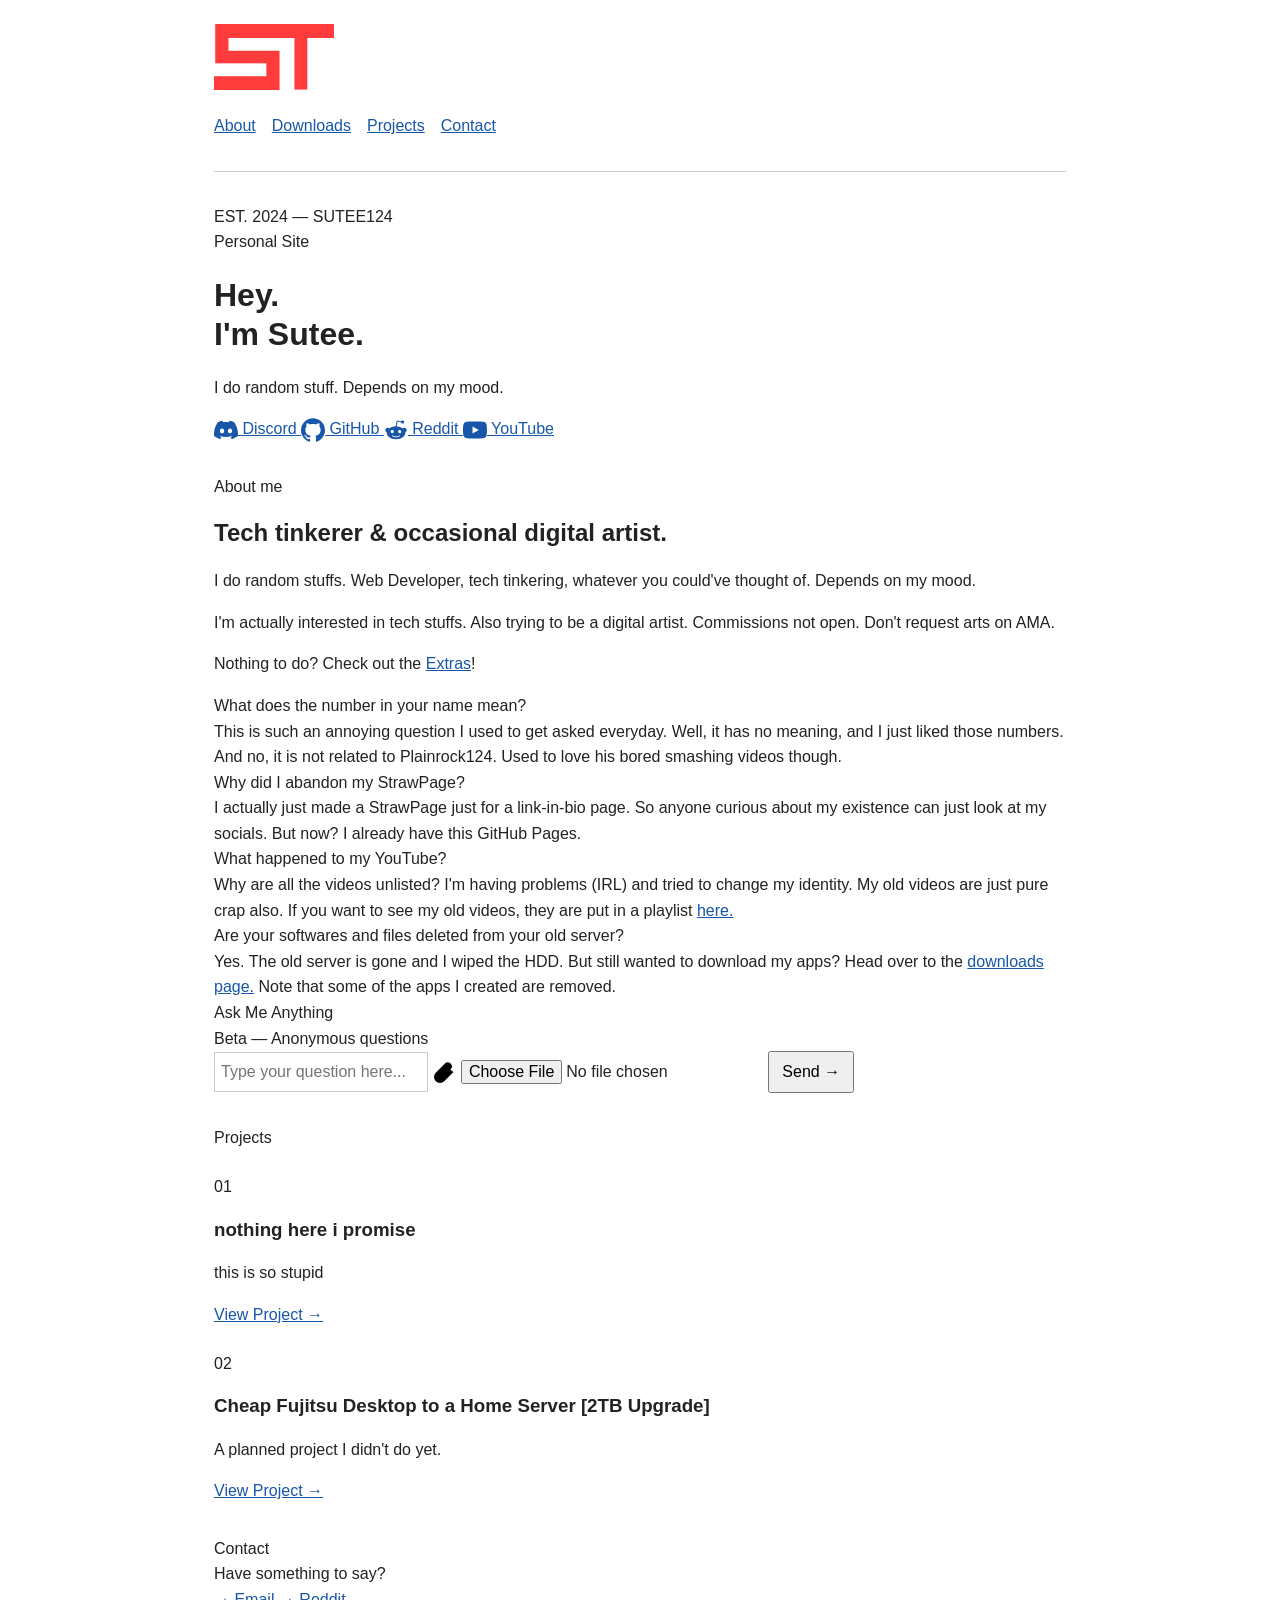
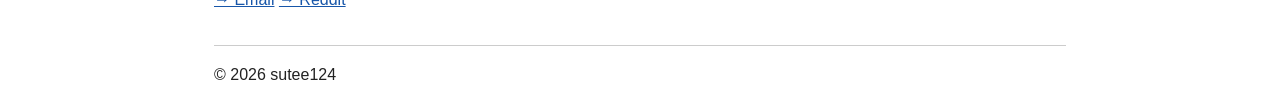
<file: index.html>
<!DOCTYPE html>
<html lang="en">
<head>
<meta charset="UTF-8">
<meta name="viewport" content="width=device-width, initial-scale=1.0">
<title>sutee's site</title>
<link rel="icon" type="image/png+xml" href="/assets/site/favicon.png">

<!--style stuff-->
<link rel="stylesheet" href="/assets/site/style.css">
</head>
<body class="site-page">

<!-- nav -->
<nav class="site-nav">
  <a class="site-logo" href="index.html">
    <img src="/assets/site/logo.png" alt="Sutee" onerror="this.hidden=true;this.parentElement.textContent='sutee.'">
  </a>
  <ul class="nav-links">
    <li><a href="#about">About</a></li>
    <li><a href="downloads">Downloads</a></li>
    <li><a href="#projects">Projects</a></li>
    <li><a href="#contact">Contact</a></li>
  </ul>
</nav>

<div class="page-intro">
  <div></div>
  <div></div>
  <span>EST. 2024 — SUTEE124</span>

  <div>
    <div>Personal Site</div>
    <h1>Hey.<br>I'm <span>Sutee.</span></h1>
    <p>I do random stuff. Depends on my mood.</p>
    <div>
      <a href="javascript:alert('For now, please DM me on discord: @sutee.124');">
        <svg width="24" height="24" role="img" viewBox="0 0 24 24" fill="currentColor"><path d="M20.317 4.3698a19.7913 19.7913 0 00-4.8851-1.5152.0741.0741 0 00-.0785.0371c-.211.3753-.4447.8648-.6083 1.2495-1.8447-.2762-3.68-.2762-5.4868 0-.1636-.3933-.4058-.8742-.6177-1.2495a.077.077 0 00-.0785-.037 19.7363 19.7363 0 00-4.8852 1.515.0699.0699 0 00-.0321.0277C.5334 9.0458-.319 13.5799.0992 18.0578a.0824.0824 0 00.0312.0561c2.0528 1.5076 4.0413 2.4228 5.9929 3.0294a.0777.0777 0 00.0842-.0276c.4616-.6304.8731-1.2952 1.226-1.9942a.076.076 0 00-.0416-.1057c-.6528-.2476-1.2743-.5495-1.8722-.8923a.077.077 0 01-.0076-.1277c.1258-.0943.2517-.1923.3718-.2914a.0743.0743 0 01.0776-.0105c3.9278 1.7933 8.18 1.7933 12.0614 0a.0739.0739 0 01.0785.0095c.1202.099.246.1981.3728.2924a.077.077 0 01-.0066.1276 12.2986 12.2986 0 01-1.873.8914.0766.0766 0 00-.0407.1067c.3604.698.7719 1.3628 1.225 1.9932a.076.076 0 00.0842.0286c1.961-.6067 3.9495-1.5219 6.0023-3.0294a.077.077 0 00.0313-.0552c.5004-5.177-.8382-9.6739-3.5485-13.6604a.061.061 0 00-.0312-.0286zM8.02 15.3312c-1.1825 0-2.1569-1.0857-2.1569-2.419 0-1.3332.9555-2.4189 2.157-2.4189 1.2108 0 2.1757 1.0952 2.1568 2.419 0 1.3332-.9555 2.4189-2.1569 2.4189zm7.9748 0c-1.1825 0-2.1569-1.0857-2.1569-2.419 0-1.3332.9554-2.4189 2.1569-2.4189 1.2108 0 2.1757 1.0952 2.1568 2.419 0 1.3332-.946 2.4189-2.1568 2.4189Z"/></svg>
        Discord
      </a>
      <a href="https://www.github.com/Sutee124" target="_blank">
        <svg width="24" height="24" role="img" viewBox="0 0 24 24" fill="currentColor"><path d="M12 .297c-6.63 0-12 5.373-12 12 0 5.303 3.438 9.8 8.205 11.385.6.113.82-.258.82-.577 0-.285-.01-1.04-.015-2.04-3.338.724-4.042-1.61-4.042-1.61C4.422 18.07 3.633 17.7 3.633 17.7c-1.087-.744.084-.729.084-.729 1.205.084 1.838 1.236 1.838 1.236 1.07 1.835 2.809 1.305 3.495.998.108-.776.417-1.305.76-1.605-2.665-.3-5.466-1.332-5.466-5.93 0-1.31.465-2.38 1.235-3.22-.135-.303-.54-1.523.105-3.176 0 0 1.005-.322 3.3 1.23.96-.267 1.98-.399 3-.405 1.02.006 2.04.138 3 .405 2.28-1.552 3.285-1.23 3.285-1.23.645 1.653.24 2.873.12 3.176.765.84 1.23 1.91 1.23 3.22 0 4.61-2.805 5.625-5.475 5.92.42.36.81 1.096.81 2.22 0 1.606-.015 2.896-.015 3.286 0 .315.21.69.825.57C20.565 22.092 24 17.592 24 12.297c0-6.627-5.373-12-12-12"/></svg>
        GitHub
      </a>
      <a href="https://www.reddit.com/u/sutee124" target="_blank">
        <svg width="24" height="24" role="img" viewBox="100 150 600 500" fill="currentColor"><path d="M666.8 400c.08 5.48-.6 10.95-2.04 16.24s-3.62 10.36-6.48 15.04c-2.85 4.68-6.35 8.94-10.39 12.65s-8.58 6.83-13.49 9.27c.11 1.46.2 2.93.25 4.4a107.268 107.268 0 0 1 0 8.8c-.05 1.47-.14 2.94-.25 4.4 0 89.6-104.4 162.4-233.2 162.4S168 560.4 168 470.8c-.11-1.46-.2-2.93-.25-4.4a107.268 107.268 0 0 1 0-8.8c.05-1.47.14-2.94.25-4.4a58.438 58.438 0 0 1-31.85-37.28 58.41 58.41 0 0 1 7.8-48.42 58.354 58.354 0 0 1 41.93-25.4 58.4 58.4 0 0 1 46.52 15.5 286.795 286.795 0 0 1 35.89-20.71c12.45-6.02 25.32-11.14 38.51-15.3s26.67-7.35 40.32-9.56 27.45-3.42 41.28-3.63L418 169.6c.33-1.61.98-3.13 1.91-4.49.92-1.35 2.11-2.51 3.48-3.4 1.38-.89 2.92-1.5 4.54-1.8 1.61-.29 3.27-.26 4.87.09l98 19.6c9.89-16.99 30.65-24.27 48.98-17.19s28.81 26.43 24.71 45.65c-4.09 19.22-21.55 32.62-41.17 31.61-19.63-1.01-35.62-16.13-37.72-35.67L440 186l-26 124.8c13.66.29 27.29 1.57 40.77 3.82a284.358 284.358 0 0 1 77.8 24.86A284.412 284.412 0 0 1 568 360a58.345 58.345 0 0 1 29.4-15.21 58.361 58.361 0 0 1 32.95 3.21 58.384 58.384 0 0 1 25.91 20.61A58.384 58.384 0 0 1 666.8 400zm-396.96 55.31c2.02 4.85 4.96 9.26 8.68 12.97 3.71 3.72 8.12 6.66 12.97 8.68A40.049 40.049 0 0 0 306.8 480c16.18 0 30.76-9.75 36.96-24.69 6.19-14.95 2.76-32.15-8.68-43.59s-28.64-14.87-43.59-8.68c-14.94 6.2-24.69 20.78-24.69 36.96 0 5.25 1.03 10.45 3.04 15.31zm229.1 96.02c2.05-2 3.22-4.73 3.26-7.59.04-2.87-1.07-5.63-3.07-7.68s-4.73-3.22-7.59-3.26c-2.87-.04-5.63 1.07-7.94 2.8a131.06 131.06 0 0 1-19.04 11.35 131.53 131.53 0 0 1-20.68 7.99c-7.1 2.07-14.37 3.54-21.72 4.39-7.36.85-14.77 1.07-22.16.67-7.38.33-14.78.03-22.11-.89a129.01 129.01 0 0 1-21.64-4.6c-7.08-2.14-13.95-4.88-20.56-8.18s-12.93-7.16-18.89-11.53c-2.07-1.7-4.7-2.57-7.38-2.44s-5.21 1.26-7.11 3.15c-1.89 1.9-3.02 4.43-3.15 7.11s.74 5.31 2.44 7.38c7.03 5.3 14.5 9.98 22.33 14s16 7.35 24.4 9.97 17.01 4.51 25.74 5.66c8.73 1.14 17.54 1.53 26.33 1.17 8.79.36 17.6-.03 26.33-1.17A153.961 153.961 0 0 0 476.87 564c7.83-4.02 15.3-8.7 22.33-14zm-7.34-68.13c5.42.06 10.8-.99 15.81-3.07 5.01-2.09 9.54-5.17 13.32-9.06s6.72-8.51 8.66-13.58A39.882 39.882 0 0 0 532 441.6c0-16.18-9.75-30.76-24.69-36.96-14.95-6.19-32.15-2.76-43.59 8.68s-14.87 28.64-8.68 43.59c6.2 14.94 20.78 24.69 36.96 24.69z"/></svg>
        Reddit
      </a>
      <a href="https://www.youtube.com/@suteeishere" target="_blank">
        <svg width="24" height="24" role="img" viewBox="0 0 24 24" fill="currentColor"><path d="M23.498 6.186a3.016 3.016 0 0 0-2.122-2.136C19.505 3.545 12 3.545 12 3.545s-7.505 0-9.377.505A3.017 3.017 0 0 0 .502 6.186C0 8.07 0 12 0 12s0 3.93.502 5.814a3.016 3.016 0 0 0 2.122 2.136c1.871.505 9.376.505 9.376.505s7.505 0 9.377-.505a3.015 3.015 0 0 0 2.122-2.136C24 15.93 24 12 24 12s0-3.93-.502-5.814zM9.545 15.568V8.432L15.818 12l-6.273 3.568z"/></svg>
        YouTube
      </a>
    </div>
  </div>
</div>

<section class="page-section" id="about">
  <div>About me</div>
  <div>
    <div>
      <h2>Tech tinkerer &amp; occasional digital artist.</h2>
      <p>I do random stuffs. Web Developer, tech tinkering, whatever you could've thought of. Depends on my mood.</p>
      <p>I'm actually interested in tech stuffs. Also trying to be a digital artist. Commissions not open. Don't request arts on AMA.</p>
      <p>Nothing to do? Check out the <a href="extras">Extras</a>!</p>
    </div>
    <div>
      <div>
        <div>
          <div>What does the number in your name mean?</div>
          <div>This is such an annoying question I used to get asked everyday. Well, it has no meaning, and I just liked those numbers. And no, it is not related to Plainrock124. Used to love his bored smashing videos though.</div>
        </div>
        <div>
          <div>Why did I abandon my StrawPage?</div>
          <div>I actually just made a StrawPage just for a link-in-bio page. So anyone curious about my existence can just look at my socials. But now? I already have this GitHub Pages.</div>
        </div>
        <div>
          <div>What happened to my YouTube?</div>
          <div>Why are all the videos unlisted? I'm having problems (IRL) and tried to change my identity. My old videos are just pure crap also. If you want to see my old videos, they are put in a playlist <a href="https://www.youtube.com/playlist?list=PLNr1VfQG_fFqwr2gq2vNI0FoRH3ml7qcC">here.</a></div>
        </div>
        <div>
          <div>Are your softwares and files deleted from your old server?</div>
          <div>Yes. The old server is gone and I wiped the HDD. But still wanted to download my apps? Head over to the <a href="downloads">downloads page.</a> Note that some of the apps I created are removed.</div>
        </div>
      </div>
    </div>
  </div>

<!-- the part that sends me annoying questions -->
<div>
  <div>Ask Me Anything</div>
  <div>Beta — Anonymous questions</div>
  <div>
    <input type="text" id="questionInput" placeholder="Type your question here...">
      <label title="Attach image">
        <svg width="24" height="24" viewBox="0 0 24 24" xmlns="http://www.w3.org/2000/svg">
          <path d="M21.44 11.05l-9.19 9.19a6 6 0 01-8.49-8.49l9.19-9.19a4 4 0 015.66 5.66l-9.2 9.19a2 2 0 01-2.83-2.83l8.49-8.48"/>
        </svg>
        <input type="file" id="imageInput" accept="image/*">
      </label>
    <button class="button" onclick="submitQuestion()">Send →</button>
  </div>
  <div id="imagePreview" hidden>
    <img class="image-preview" id="previewImg">
    <button class="button" onclick="clearImage()">✕</button>
  </div>
  <p id="responseMessage"></p>
</div>

</section>

<section class="page-section" id="projects">
  <div>Projects</div>
  <div class="card-list" id="repo-list"></div>
</section>

<section class="page-section" id="contact">
  <div>Contact</div>
  <div>
    <div>Have something to say?</div>
    <div>
      <a href="mailto:sutee1241@outlook.com">→ Email</a>
      <a href="https://www.reddit.com/u/Sutee124" target="_blank">→ Reddit</a>
    </div>
  </div>
</section>

<!-- FOOTER -->
<footer class="site-footer">
  <span>© 2026 sutee124</span>
</footer>

<script>
/* ── PROJECTS ── */
const username = "Sutee124";
const repoContainer = document.getElementById("repo-list");

const customProjects = [
  {
    name: "nothing here i promise",
    description: "this is so stupid",
    url: "/assets/media/Form"
  },
  {
    name: "Cheap Fujitsu Desktop to a Home Server [2TB Upgrade]",
    description: "A planned project I didn't do yet.",
    url: "https://sutee124.github.io/"
  },
];

let cardCount = 0;

function makeCard(name, desc, url, isGithub) {
  cardCount++;
  const card = document.createElement("div");
  card.className = "card";
  card.innerHTML = `
    <div>${String(cardCount).padStart(2, '0')}</div>
    <h3>${name}</h3>
    <p>${desc || "No description provided."}</p>
    <a href="${url}" target="_blank">View ${isGithub ? 'on GitHub' : 'Project'} →</a>
  `;
  repoContainer.appendChild(card);
}

customProjects.forEach(p => makeCard(p.name, p.description, p.url, false));

fetch(`https://api.github.com/users/${username}/repos?sort=updated`)
  .then(r => r.json())
  .then(repos => {
    repos.filter(r => !r.fork).slice(0, 6).forEach(r => {
      makeCard(r.name, r.description, r.html_url, true);
    });
  })
  .catch(console.error);

/* ── AMA ── */
document.getElementById("imageInput").addEventListener("change", function () {
  const file = this.files[0];
  if (!file) return;
  const preview = document.getElementById("imagePreview");
  const img = document.getElementById("previewImg");
  img.src = URL.createObjectURL(file);
  preview.hidden = false;
});

function clearImage() {
  document.getElementById("imageInput").value = "";
  document.getElementById("imagePreview").hidden = true;
  document.getElementById("previewImg").src = "";
}

async function submitQuestion() {
  const input = document.getElementById("questionInput");
  const msg = document.getElementById("responseMessage");
  const imageInput = document.getElementById("imageInput");
  const question = input.value.trim();

  if (!question && !imageInput.files[0]) {
    msg.textContent = "Please type something.";
    return;
  }

  msg.textContent = "Sending...";

  try {
    let body;
    let headers = {};

    if (imageInput.files[0]) {
      // Send as multipart form when image is attached
      const formData = new FormData();
      formData.append("question", question);
      formData.append("image", imageInput.files[0]);
      body = formData;
      // Don't set Content-Type — browser sets it with boundary automatically
    } else {
      headers["Content-Type"] = "application/json";
      body = JSON.stringify({ question });
    }

    const res = await fetch("https://ama.site124.workers.dev", {
      method: "POST",
      headers,
      body
    });

    if (res.ok) {
      msg.textContent = "Question sent anonymously!";
      input.value = "";
      clearImage();
    } else {
      msg.textContent = "Something went wrong.";
    }
  } catch {
    msg.textContent = "Error sending question.";
  }
}

document.getElementById("questionInput").addEventListener("keydown", e => {
  if (e.key === "Enter") { e.preventDefault(); submitQuestion(); }
});

</script>
</body>
</html>
</file>
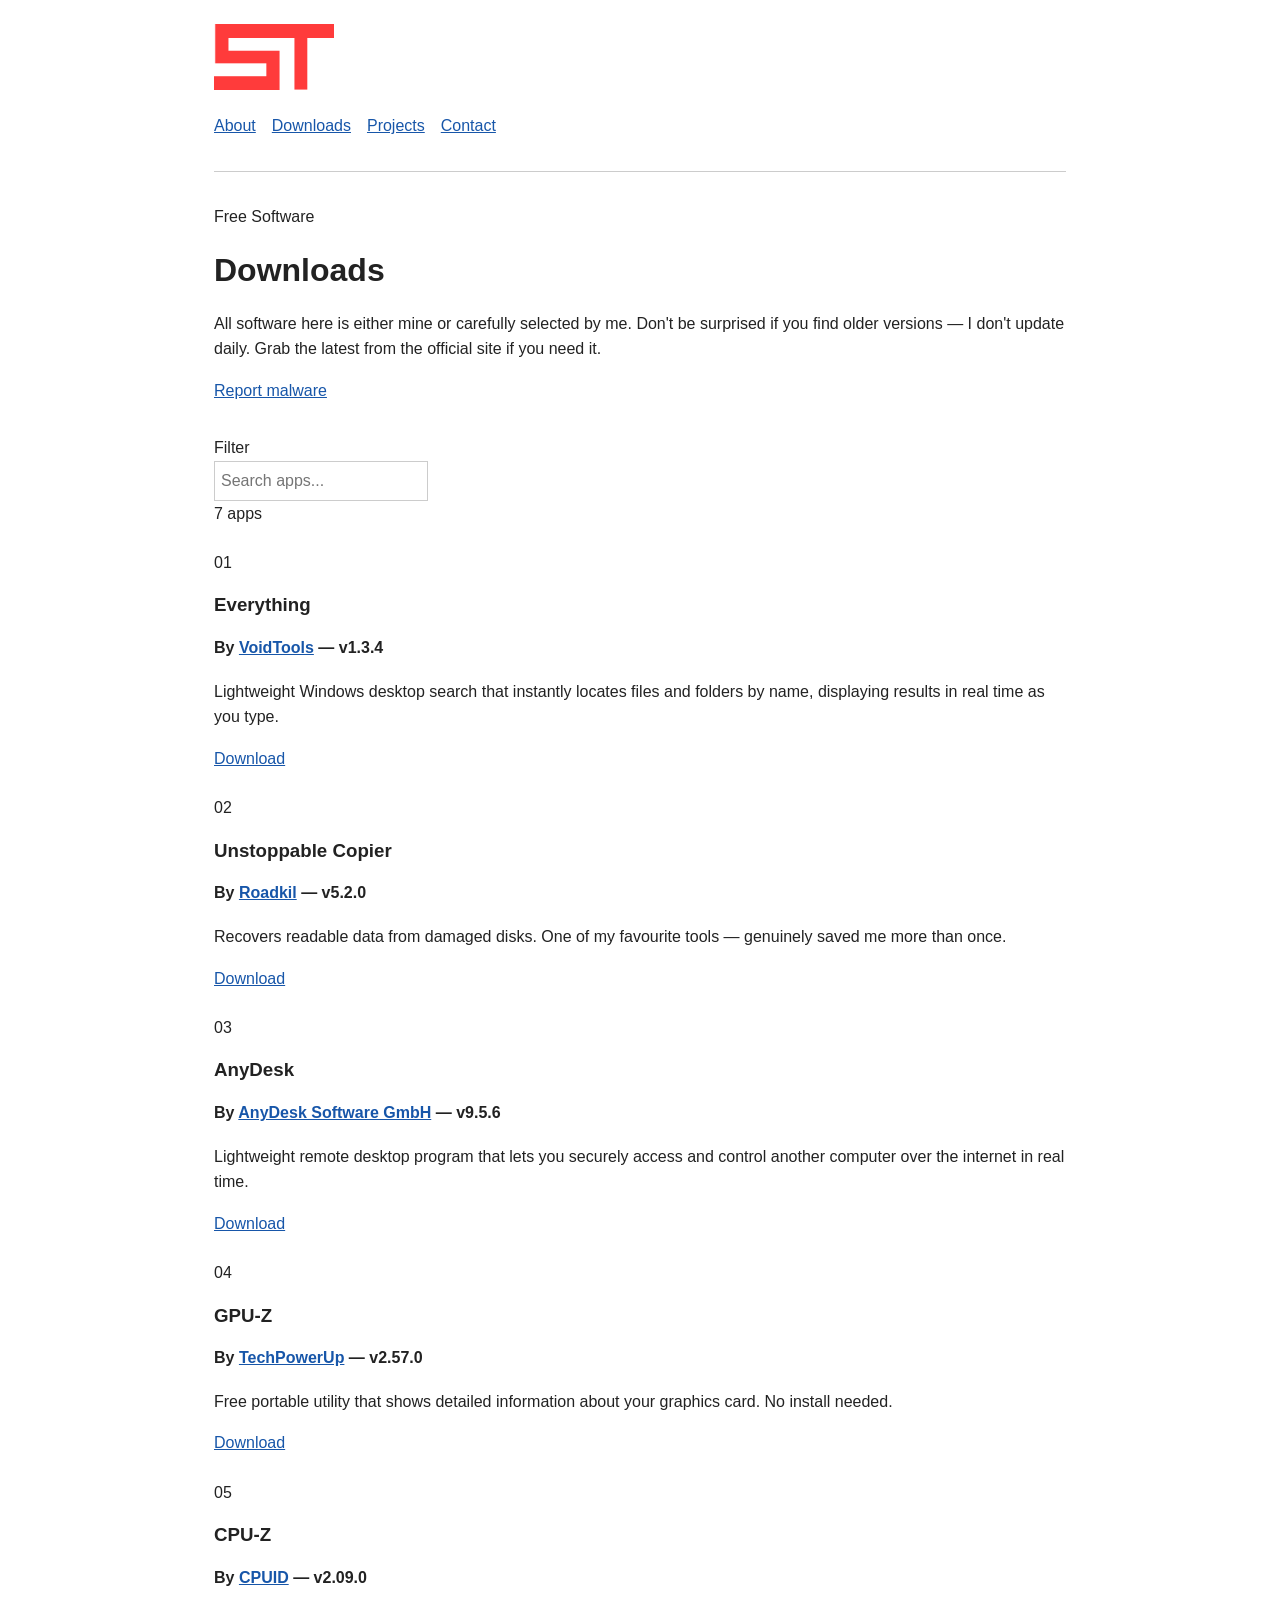
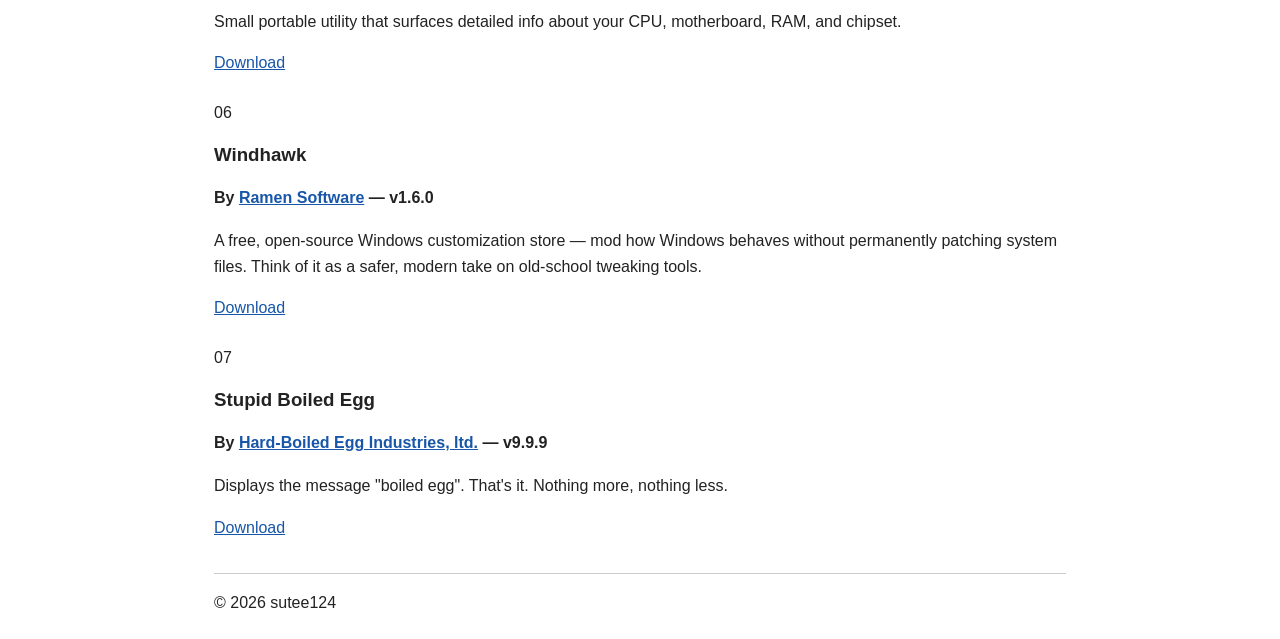
<file: downloads.html>
<!DOCTYPE html>
<html lang="en">
<head>
<meta charset="UTF-8">
<meta name="viewport" content="width=device-width, initial-scale=1.0">
<title>sutee's downloads</title>
<link rel="icon" type="image/png+xml" href="/assets/site/favicon.png">

<!--style stuff-->
<link rel="stylesheet" href="/assets/site/style.css">
</head>
<body class="site-page">

<!-- ── NAV (untouched) ── -->
<nav class="site-nav">
  <a class="site-logo" href="index.html">
    <img src="/assets/site/logo.png" alt="Sutee" onerror="this.hidden=true;this.parentElement.textContent='sutee.'">
  </a>
  <ul class="nav-links">
    <li><a href="index#about">About</a></li>
    <li><a href="downloads">Downloads</a></li>
    <li><a href="index#projects">Projects</a></li>
    <li><a href="index#contact">Contact</a></li>
  </ul>
</nav>

<!-- ── PAGE HEADER ── -->
<div>
  <div>
    <div>Free Software</div>
    <h1>Down<span>loads</span></h1>
    <p>All software here is either mine or carefully selected by me. Don't be surprised if you find older versions — I don't update daily. Grab the latest from the official site if you need it.</p>
    <a href="mailto:sutee1241@outlook.com?subject=Possible%20Malware%20Found%20on%20Downloads%20Page&body=I%20believe%20I%20found%20a%20file%20that%20may%20be%20malicious.%0A%5BPlease%20list%20the%20file%20name(s)%20or%20link(s)%20below.%5D%0A%0A1.%0A2.%0A3.%0A%0AThank%20you.">Report malware</a>
  </div>
</div>

<!-- ── DOWNLOADS SECTION ── -->
<section class="page-section" id="downloads">

  <!-- Search bar (outside grid) -->
  <div>
    <span>Filter</span>
    <div>
      <input type="text" id="searchInput" placeholder="Search apps...">
      <button class="button" id="clearBtn" aria-label="Clear search">&times;</button>
    </div>
    <span id="resultCount"></span>
  </div>

  <p id="noResults">// no results found.</p>

  <!-- Grid -->
  <div class="card-list" id="downloadsGrid">

    <div class="card">
      <div>01</div>
      <h3>Everything</h3>
      <h4>By <a href="https://www.voidtools.com/" target="_blank">VoidTools</a> &mdash; v1.3.4</h4>
      <p>Lightweight Windows desktop search that instantly locates files and folders by name, displaying results in real time as you type.</p>
      <a href="/apps/Everything.exe">Download</a>
    </div>

    <div class="card">
      <div>02</div>
      <h3>Unstoppable Copier</h3>
      <h4>By <a href="https://www.roadkil.net/" target="_blank">Roadkil</a> &mdash; v5.2.0</h4>
      <p>Recovers readable data from damaged disks. One of my favourite tools — genuinely saved me more than once.</p>
      <a href="/apps/UnstoppableCopier.exe">Download</a>
    </div>

    <div class="card">
      <div>03</div>
      <h3>AnyDesk</h3>
      <h4>By <a href="https://anydesk.com/" target="_blank">AnyDesk Software GmbH</a> &mdash; v9.5.6</h4>
      <p>Lightweight remote desktop program that lets you securely access and control another computer over the internet in real time.</p>
      <a href="/apps/AnyDesk.exe">Download</a>
    </div>

    <div class="card">
      <div>04</div>
      <h3>GPU-Z</h3>
      <h4>By <a href="https://www.techpowerup.com/" target="_blank">TechPowerUp</a> &mdash; v2.57.0</h4>
      <p>Free portable utility that shows detailed information about your graphics card. No install needed.</p>
      <a href="/apps/GPU-Z.exe">Download</a>
    </div>

    <div class="card">
      <div>05</div>
      <h3>CPU-Z</h3>
      <h4>By <a href="https://www.cpuid.com/" target="_blank">CPUID</a> &mdash; v2.09.0</h4>
      <p>Small portable utility that surfaces detailed info about your CPU, motherboard, RAM, and chipset.</p>
      <a href="/apps/cpuz.exe">Download</a>
    </div>

    <div class="card">
      <div>06</div>
      <h3>Windhawk</h3>
      <h4>By <a href="https://ramensoftware.com/" target="_blank">Ramen Software</a> &mdash; v1.6.0</h4>
      <p>A free, open-source Windows customization store — mod how Windows behaves without permanently patching system files. Think of it as a safer, modern take on old-school tweaking tools.</p>
      <a href="/apps/windhawk_setup.exe">Download</a>
    </div>

    <div class="card">
      <div>07</div>
      <h3>Stupid Boiled Egg</h3>
      <h4>By <a href="https://guthib.com/" target="_blank">Hard-Boiled Egg Industries, ltd.</a> &mdash; v9.9.9</h4>
      <p>Displays the message "boiled egg". That's it. Nothing more, nothing less.</p>
      <a href="/apps/boiled egg.exe">Download</a>
    </div>

  </div>
</section>

<!-- ── FOOTER (untouched) ── -->
<footer class="site-footer">
  <span>© 2026 sutee124</span>
</footer>

<script>
// ── SEARCH ──
const searchInput  = document.getElementById('searchInput');
const clearBtn     = document.getElementById('clearBtn');
const noResults    = document.getElementById('noResults');
const resultCount  = document.getElementById('resultCount');
const cards        = document.querySelectorAll('#downloadsGrid > div');
const total        = cards.length;

function filterCards() {
  const q = searchInput.value.toLowerCase().trim();
  let visible = 0;

  cards.forEach(card => {
    const match = card.innerText.toLowerCase().includes(q);
    if (match) {
      card.hidden = false;
      visible++;
    } else {
      card.hidden = true;
    }
  });

  noResults.hidden = !(visible === 0 && q !== '');
  clearBtn.hidden = !q;
  resultCount.textContent = q ? `${visible} / ${total}` : `${total} apps`;
}

searchInput.addEventListener('input', filterCards);

clearBtn.addEventListener('click', () => {
  searchInput.value = '';
  filterCards();
  searchInput.focus();
});

// set initial count
filterCards();

</script>

</body>
</html>
</file>
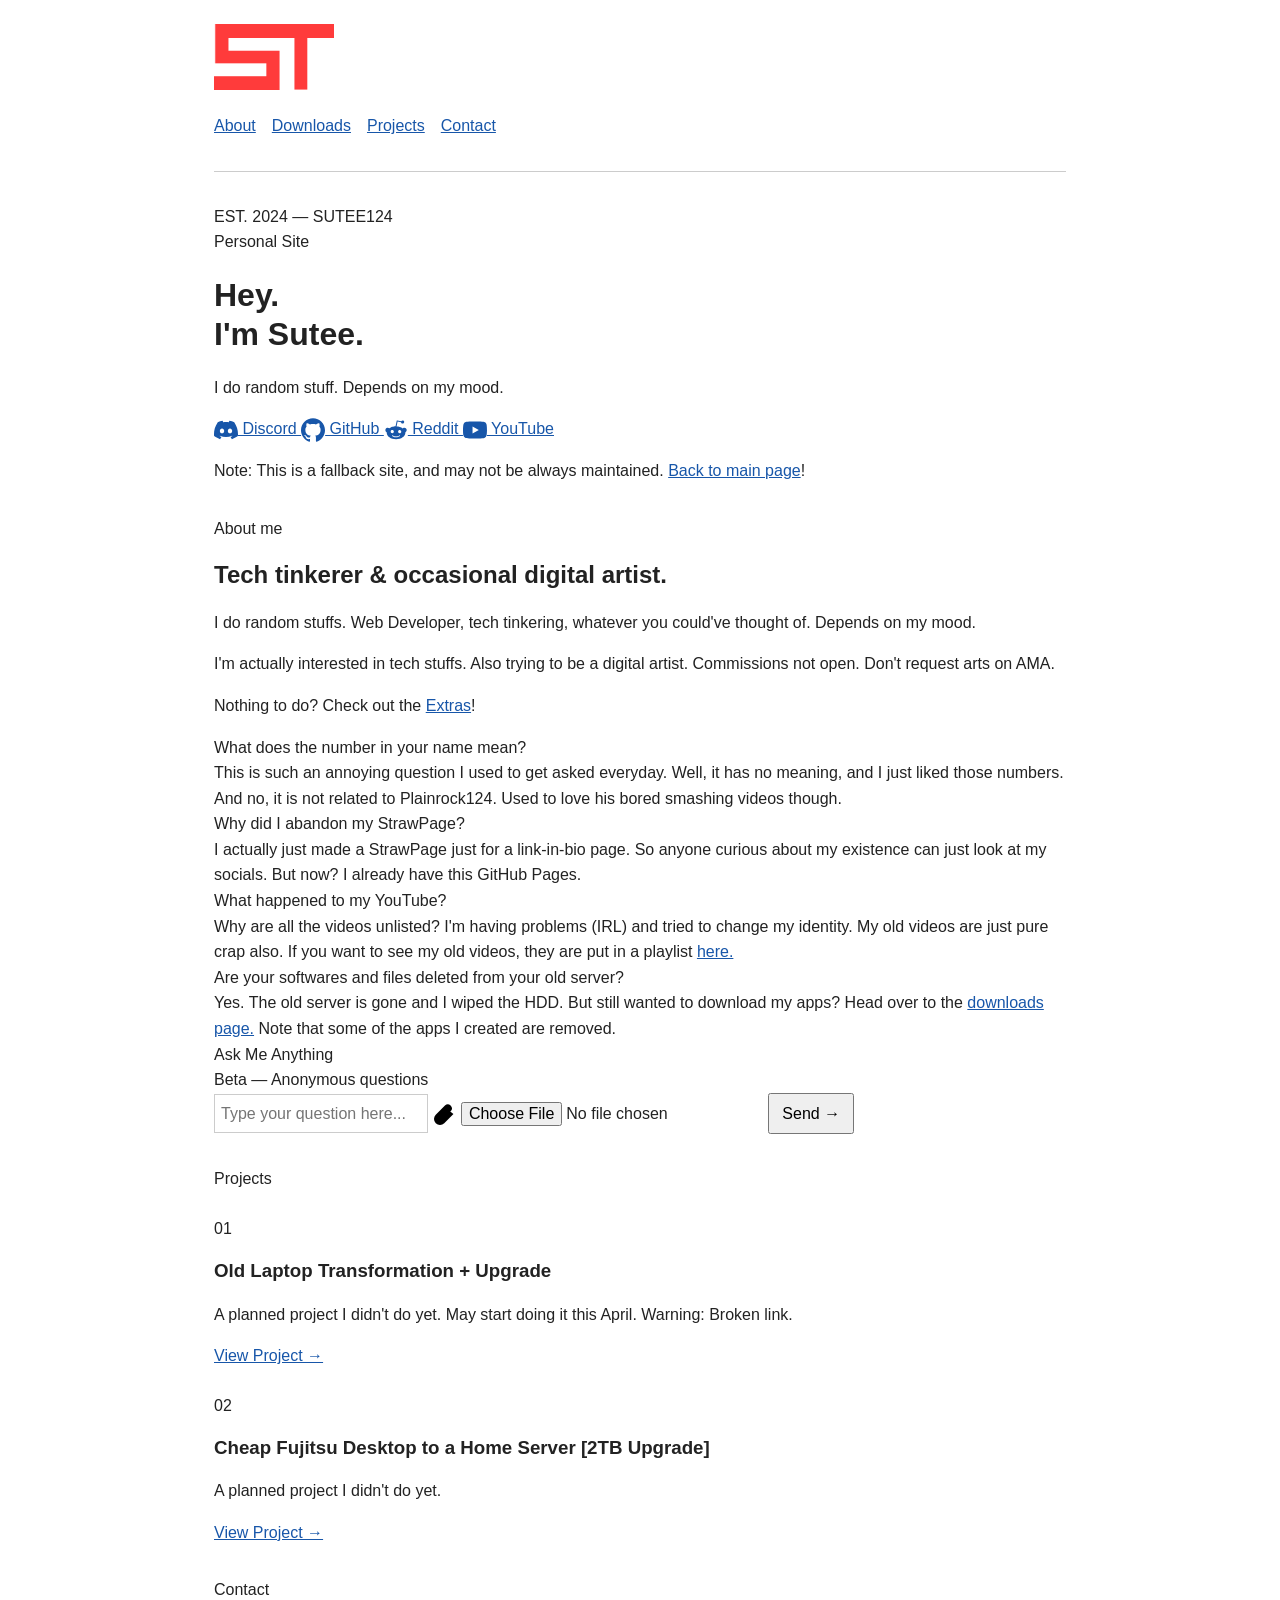
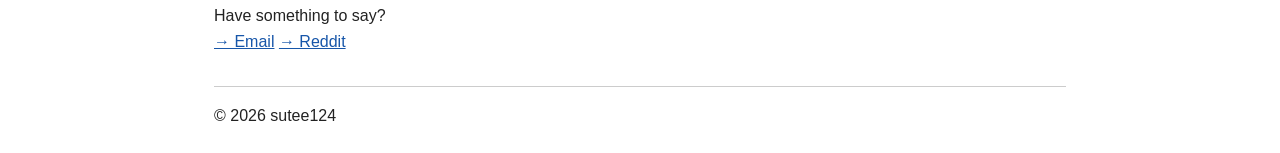
<file: fallback.html>
<!DOCTYPE html>
<html lang="en">
<head>
<meta charset="UTF-8">
<meta name="viewport" content="width=device-width, initial-scale=1.0">
<title>sutee's site</title>
<link rel="icon" type="image/png+xml" href="/assets/site/favicon.png">

<!--style stuff-->
<link rel="stylesheet" href="/assets/site/style.css">
</head>
<body class="site-page">

<!-- nav -->
<nav class="site-nav">
  <a class="site-logo" href="index.html">
    <img src="/assets/site/logo.png" alt="Sutee" onerror="this.hidden=true;this.parentElement.textContent='sutee.'">
  </a>
  <ul class="nav-links">
    <li><a href="#about">About</a></li>
    <li><a href="downloads">Downloads</a></li>
    <li><a href="#projects">Projects</a></li>
    <li><a href="#contact">Contact</a></li>
  </ul>
</nav>

<div class="page-intro">
  <div></div>
  <div></div>
  <span>EST. 2024 — SUTEE124</span>

  <div>
    <div>Personal Site</div>
    <h1>Hey.<br>I'm <span>Sutee.</span></h1>
    <p>I do random stuff. Depends on my mood.</p>
    <div>
      <a href="javascript:alert('For now, please DM me on discord: @sutee.124');">
        <svg width="24" height="24" role="img" viewBox="0 0 24 24" fill="currentColor"><path d="M20.317 4.3698a19.7913 19.7913 0 00-4.8851-1.5152.0741.0741 0 00-.0785.0371c-.211.3753-.4447.8648-.6083 1.2495-1.8447-.2762-3.68-.2762-5.4868 0-.1636-.3933-.4058-.8742-.6177-1.2495a.077.077 0 00-.0785-.037 19.7363 19.7363 0 00-4.8852 1.515.0699.0699 0 00-.0321.0277C.5334 9.0458-.319 13.5799.0992 18.0578a.0824.0824 0 00.0312.0561c2.0528 1.5076 4.0413 2.4228 5.9929 3.0294a.0777.0777 0 00.0842-.0276c.4616-.6304.8731-1.2952 1.226-1.9942a.076.076 0 00-.0416-.1057c-.6528-.2476-1.2743-.5495-1.8722-.8923a.077.077 0 01-.0076-.1277c.1258-.0943.2517-.1923.3718-.2914a.0743.0743 0 01.0776-.0105c3.9278 1.7933 8.18 1.7933 12.0614 0a.0739.0739 0 01.0785.0095c.1202.099.246.1981.3728.2924a.077.077 0 01-.0066.1276 12.2986 12.2986 0 01-1.873.8914.0766.0766 0 00-.0407.1067c.3604.698.7719 1.3628 1.225 1.9932a.076.076 0 00.0842.0286c1.961-.6067 3.9495-1.5219 6.0023-3.0294a.077.077 0 00.0313-.0552c.5004-5.177-.8382-9.6739-3.5485-13.6604a.061.061 0 00-.0312-.0286zM8.02 15.3312c-1.1825 0-2.1569-1.0857-2.1569-2.419 0-1.3332.9555-2.4189 2.157-2.4189 1.2108 0 2.1757 1.0952 2.1568 2.419 0 1.3332-.9555 2.4189-2.1569 2.4189zm7.9748 0c-1.1825 0-2.1569-1.0857-2.1569-2.419 0-1.3332.9554-2.4189 2.1569-2.4189 1.2108 0 2.1757 1.0952 2.1568 2.419 0 1.3332-.946 2.4189-2.1568 2.4189Z"/></svg>
        Discord
      </a>
      <a href="https://www.github.com/Sutee124" target="_blank">
        <svg width="24" height="24" role="img" viewBox="0 0 24 24" fill="currentColor"><path d="M12 .297c-6.63 0-12 5.373-12 12 0 5.303 3.438 9.8 8.205 11.385.6.113.82-.258.82-.577 0-.285-.01-1.04-.015-2.04-3.338.724-4.042-1.61-4.042-1.61C4.422 18.07 3.633 17.7 3.633 17.7c-1.087-.744.084-.729.084-.729 1.205.084 1.838 1.236 1.838 1.236 1.07 1.835 2.809 1.305 3.495.998.108-.776.417-1.305.76-1.605-2.665-.3-5.466-1.332-5.466-5.93 0-1.31.465-2.38 1.235-3.22-.135-.303-.54-1.523.105-3.176 0 0 1.005-.322 3.3 1.23.96-.267 1.98-.399 3-.405 1.02.006 2.04.138 3 .405 2.28-1.552 3.285-1.23 3.285-1.23.645 1.653.24 2.873.12 3.176.765.84 1.23 1.91 1.23 3.22 0 4.61-2.805 5.625-5.475 5.92.42.36.81 1.096.81 2.22 0 1.606-.015 2.896-.015 3.286 0 .315.21.69.825.57C20.565 22.092 24 17.592 24 12.297c0-6.627-5.373-12-12-12"/></svg>
        GitHub
      </a>
      <a href="https://www.reddit.com/u/sutee124" target="_blank">
        <svg width="24" height="24" role="img" viewBox="100 150 600 500" fill="currentColor"><path d="M666.8 400c.08 5.48-.6 10.95-2.04 16.24s-3.62 10.36-6.48 15.04c-2.85 4.68-6.35 8.94-10.39 12.65s-8.58 6.83-13.49 9.27c.11 1.46.2 2.93.25 4.4a107.268 107.268 0 0 1 0 8.8c-.05 1.47-.14 2.94-.25 4.4 0 89.6-104.4 162.4-233.2 162.4S168 560.4 168 470.8c-.11-1.46-.2-2.93-.25-4.4a107.268 107.268 0 0 1 0-8.8c.05-1.47.14-2.94.25-4.4a58.438 58.438 0 0 1-31.85-37.28 58.41 58.41 0 0 1 7.8-48.42 58.354 58.354 0 0 1 41.93-25.4 58.4 58.4 0 0 1 46.52 15.5 286.795 286.795 0 0 1 35.89-20.71c12.45-6.02 25.32-11.14 38.51-15.3s26.67-7.35 40.32-9.56 27.45-3.42 41.28-3.63L418 169.6c.33-1.61.98-3.13 1.91-4.49.92-1.35 2.11-2.51 3.48-3.4 1.38-.89 2.92-1.5 4.54-1.8 1.61-.29 3.27-.26 4.87.09l98 19.6c9.89-16.99 30.65-24.27 48.98-17.19s28.81 26.43 24.71 45.65c-4.09 19.22-21.55 32.62-41.17 31.61-19.63-1.01-35.62-16.13-37.72-35.67L440 186l-26 124.8c13.66.29 27.29 1.57 40.77 3.82a284.358 284.358 0 0 1 77.8 24.86A284.412 284.412 0 0 1 568 360a58.345 58.345 0 0 1 29.4-15.21 58.361 58.361 0 0 1 32.95 3.21 58.384 58.384 0 0 1 25.91 20.61A58.384 58.384 0 0 1 666.8 400zm-396.96 55.31c2.02 4.85 4.96 9.26 8.68 12.97 3.71 3.72 8.12 6.66 12.97 8.68A40.049 40.049 0 0 0 306.8 480c16.18 0 30.76-9.75 36.96-24.69 6.19-14.95 2.76-32.15-8.68-43.59s-28.64-14.87-43.59-8.68c-14.94 6.2-24.69 20.78-24.69 36.96 0 5.25 1.03 10.45 3.04 15.31zm229.1 96.02c2.05-2 3.22-4.73 3.26-7.59.04-2.87-1.07-5.63-3.07-7.68s-4.73-3.22-7.59-3.26c-2.87-.04-5.63 1.07-7.94 2.8a131.06 131.06 0 0 1-19.04 11.35 131.53 131.53 0 0 1-20.68 7.99c-7.1 2.07-14.37 3.54-21.72 4.39-7.36.85-14.77 1.07-22.16.67-7.38.33-14.78.03-22.11-.89a129.01 129.01 0 0 1-21.64-4.6c-7.08-2.14-13.95-4.88-20.56-8.18s-12.93-7.16-18.89-11.53c-2.07-1.7-4.7-2.57-7.38-2.44s-5.21 1.26-7.11 3.15c-1.89 1.9-3.02 4.43-3.15 7.11s.74 5.31 2.44 7.38c7.03 5.3 14.5 9.98 22.33 14s16 7.35 24.4 9.97 17.01 4.51 25.74 5.66c8.73 1.14 17.54 1.53 26.33 1.17 8.79.36 17.6-.03 26.33-1.17A153.961 153.961 0 0 0 476.87 564c7.83-4.02 15.3-8.7 22.33-14zm-7.34-68.13c5.42.06 10.8-.99 15.81-3.07 5.01-2.09 9.54-5.17 13.32-9.06s6.72-8.51 8.66-13.58A39.882 39.882 0 0 0 532 441.6c0-16.18-9.75-30.76-24.69-36.96-14.95-6.19-32.15-2.76-43.59 8.68s-14.87 28.64-8.68 43.59c6.2 14.94 20.78 24.69 36.96 24.69z"/></svg>
        Reddit
      </a>
      <a href="https://www.youtube.com/@suteeishere" target="_blank">
        <svg width="24" height="24" role="img" viewBox="0 0 24 24" fill="currentColor"><path d="M23.498 6.186a3.016 3.016 0 0 0-2.122-2.136C19.505 3.545 12 3.545 12 3.545s-7.505 0-9.377.505A3.017 3.017 0 0 0 .502 6.186C0 8.07 0 12 0 12s0 3.93.502 5.814a3.016 3.016 0 0 0 2.122 2.136c1.871.505 9.376.505 9.376.505s7.505 0 9.377-.505a3.015 3.015 0 0 0 2.122-2.136C24 15.93 24 12 24 12s0-3.93-.502-5.814zM9.545 15.568V8.432L15.818 12l-6.273 3.568z"/></svg>
        YouTube
      </a>
      <p>Note: This is a fallback site, and may not be always maintained. <a href="index.html">Back to main page</a>!</p>
    </div>
  </div>
</div>

<section class="page-section" id="about">
  <div>About me</div>
  <div>
    <div>
      <h2>Tech tinkerer &amp; occasional digital artist.</h2>
      <p>I do random stuffs. Web Developer, tech tinkering, whatever you could've thought of. Depends on my mood.</p>
      <p>I'm actually interested in tech stuffs. Also trying to be a digital artist. Commissions not open. Don't request arts on AMA.</p>
      <p>Nothing to do? Check out the <a href="extras">Extras</a>!</p>
    </div>
    <div>
      <div>
        <div>
          <div>What does the number in your name mean?</div>
          <div>This is such an annoying question I used to get asked everyday. Well, it has no meaning, and I just liked those numbers. And no, it is not related to Plainrock124. Used to love his bored smashing videos though.</div>
        </div>
        <div>
          <div>Why did I abandon my StrawPage?</div>
          <div>I actually just made a StrawPage just for a link-in-bio page. So anyone curious about my existence can just look at my socials. But now? I already have this GitHub Pages.</div>
        </div>
        <div>
          <div>What happened to my YouTube?</div>
          <div>Why are all the videos unlisted? I'm having problems (IRL) and tried to change my identity. My old videos are just pure crap also. If you want to see my old videos, they are put in a playlist <a href="https://www.youtube.com/playlist?list=PLNr1VfQG_fFqwr2gq2vNI0FoRH3ml7qcC">here.</a></div>
        </div>
        <div>
          <div>Are your softwares and files deleted from your old server?</div>
          <div>Yes. The old server is gone and I wiped the HDD. But still wanted to download my apps? Head over to the <a href="downloads">downloads page.</a> Note that some of the apps I created are removed.</div>
        </div>
      </div>
    </div>
  </div>

<!-- the part that sends me annoying questions -->
<div>
  <div>Ask Me Anything</div>
  <div>Beta — Anonymous questions</div>
  <div>
    <input type="text" id="questionInput" placeholder="Type your question here...">
      <label title="Attach image">
        <svg width="24" height="24" viewBox="0 0 24 24" xmlns="http://www.w3.org/2000/svg">
          <path d="M21.44 11.05l-9.19 9.19a6 6 0 01-8.49-8.49l9.19-9.19a4 4 0 015.66 5.66l-9.2 9.19a2 2 0 01-2.83-2.83l8.49-8.48"/>
        </svg>
        <input type="file" id="imageInput" accept="image/*">
      </label>
    <button class="button" onclick="submitQuestion()">Send →</button>
  </div>
  <div id="imagePreview" hidden>
    <img class="image-preview" id="previewImg">
    <button class="button" onclick="clearImage()">✕</button>
  </div>
  <p id="responseMessage"></p>
</div>

</section>

<section class="page-section" id="projects">
  <div>Projects</div>
  <div class="card-list" id="repo-list"></div>
</section>

<section class="page-section" id="contact">
  <div>Contact</div>
  <div>
    <div>Have something to say?</div>
    <div>
      <a href="mailto:sutee1241@outlook.com">→ Email</a>
      <a href="https://www.reddit.com/u/Sutee124" target="_blank">→ Reddit</a>
    </div>
  </div>
</section>

<!-- FOOTER -->
<footer class="site-footer">
  <span>© 2026 sutee124</span>
</footer>

<script>
/* ── PROJECTS ── */
const username = "Sutee124";
const repoContainer = document.getElementById("repo-list");

const customProjects = [
  {
    name: "Old Laptop Transformation + Upgrade",
    description: "A planned project I didn't do yet. May start doing it this April. Warning: Broken link.",
    url: "https://www.youtube.com/watch?v="
  },
  {
    name: "Cheap Fujitsu Desktop to a Home Server [2TB Upgrade]",
    description: "A planned project I didn't do yet.",
    url: "https://sutee124.github.io/"
  },
];

let cardCount = 0;

function makeCard(name, desc, url, isGithub) {
  cardCount++;
  const card = document.createElement("div");
  card.className = "card";
  card.innerHTML = `
    <div>${String(cardCount).padStart(2, '0')}</div>
    <h3>${name}</h3>
    <p>${desc || "No description provided."}</p>
    <a href="${url}" target="_blank">View ${isGithub ? 'on GitHub' : 'Project'} →</a>
  `;
  repoContainer.appendChild(card);
}

customProjects.forEach(p => makeCard(p.name, p.description, p.url, false));

fetch(`https://api.github.com/users/${username}/repos?sort=updated`)
  .then(r => r.json())
  .then(repos => {
    repos.filter(r => !r.fork).slice(0, 6).forEach(r => {
      makeCard(r.name, r.description, r.html_url, true);
    });
  })
  .catch(console.error);

/* ── AMA ── */
document.getElementById("imageInput").addEventListener("change", function () {
  const file = this.files[0];
  if (!file) return;
  const preview = document.getElementById("imagePreview");
  const img = document.getElementById("previewImg");
  img.src = URL.createObjectURL(file);
  preview.hidden = false;
});

function clearImage() {
  document.getElementById("imageInput").value = "";
  document.getElementById("imagePreview").hidden = true;
  document.getElementById("previewImg").src = "";
}

async function submitQuestion() {
  const input = document.getElementById("questionInput");
  const msg = document.getElementById("responseMessage");
  const imageInput = document.getElementById("imageInput");
  const question = input.value.trim();

  if (!question && !imageInput.files[0]) {
    msg.textContent = "Please type something.";
    return;
  }

  msg.textContent = "Sending...";

  try {
    let body;
    let headers = {};

    if (imageInput.files[0]) {
      // Send as multipart form when image is attached
      const formData = new FormData();
      formData.append("question", question);
      formData.append("image", imageInput.files[0]);
      body = formData;
      // Don't set Content-Type — browser sets it with boundary automatically
    } else {
      headers["Content-Type"] = "application/json";
      body = JSON.stringify({ question });
    }

    const res = await fetch("https://ama.site124.workers.dev", {
      method: "POST",
      headers,
      body
    });

    if (res.ok) {
      msg.textContent = "Question sent anonymously!";
      input.value = "";
      clearImage();
    } else {
      msg.textContent = "Something went wrong.";
    }
  } catch {
    msg.textContent = "Error sending question.";
  }
}

document.getElementById("questionInput").addEventListener("keydown", e => {
  if (e.key === "Enter") { e.preventDefault(); submitQuestion(); }
});

</script>
</body>
</html>
</file>
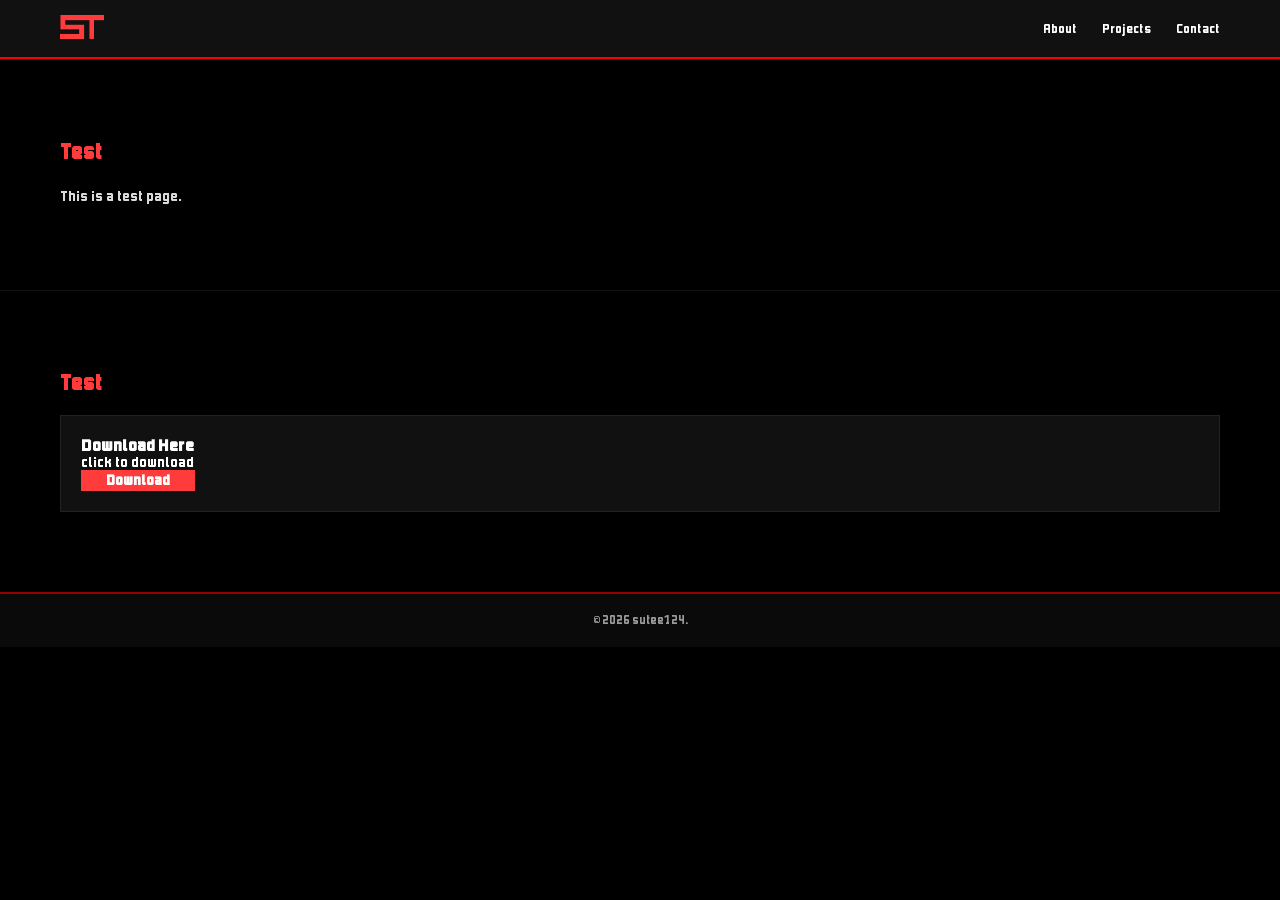
<file: test.html>
<!DOCTYPE html>
<html lang="en">
<head>
<meta charset="UTF-8">
<meta name="viewport" content="width=device-width, initial-scale=1.0">
<title>sutee's site</title>

<!-- FAVICON -->
<link rel="icon" type="image/png+xml" href="favicon.png">

<style>
* {
  margin: 0;
  padding: 0;
  box-sizing: border-box;
}

@font-face {
  font-family: Imagine;
  src: url(Imagine_Earth.ttf);
}


body {
  font-family: Imagine, Tahoma, sans-serif;
  background: #000;
  color: #fff;
  overflow-x: hidden;
}

/* ===== GLOBAL FADE IN ===== */

body {
  animation: fadeIn 1s ease forwards;
  opacity: 0;
}

@keyframes fadeIn {
  to { opacity: 1; }
}

/* ===== NAVIGATION ===== */

nav {
  width: 100%;
  background: #111;
  border-bottom: 2px solid #ff0000;
  padding: 15px 60px;
  display: flex;
  justify-content: space-between;
  align-items: center;
}

nav h2 {
  color: #ff3b3b;
}

/* underline animation */
nav ul {
  list-style: none;
  display: flex;
  gap: 25px;
}

nav a {
  color: #fff;
  text-decoration: none;
  font-size: 14px;
  position: relative;
}

nav a::after {
  content: "";
  position: absolute;
  left: 0;
  bottom: -4px;
  width: 0%;
  height: 2px;
  background: #ff3b3b;
  transition: 0.3s ease;
}

nav a:hover::after {
  width: 100%;
}

.logo img {
  max-height: 24px;
}

/* ===== HERO ===== */

.hero {
  height: 90vh;
  display: flex;
  align-items: center;
  justify-content: center;
  text-align: center;
  padding: 40px;
  background: linear-gradient(to bottom, #000, #111);
}

.hero h1 {
  font-size: 36px;
  color: #ff3b3b;
  margin-bottom: 20px;
  animation: glowPulse 3s infinite ease-in-out;
}

@keyframes glowPulse {
  0% { text-shadow: 0 0 5px rgba(255,0,0,0.3); }
  50% { text-shadow: 0 0 15px rgba(255,0,0,0.6); }
  100% { text-shadow: 0 0 5px rgba(255,0,0,0.3); }
}

.hero p {
  opacity: 0.8;
  margin-bottom: 25px;
}

.button {
  display: inline-block;
  padding: 14px 25px;
  background: #ff3b3b;
  color: #fff;
  text-decoration: none;
  font-weight: bold;
  transition: 0.2s;
}

.button:hover {
  background: #ff0000;
  transform: translateY(-2px);
}

  .button2 {
  display: inline-block;
  padding: 3px 25px;
  background: #ff3b3b;
  color: #fff;
  text-decoration: none;
  font-weight: bold;
  transition: 0.2s;
}

.button2:hover {
  background: #ff0000;
  text-decoration: underline;
  transform: translateY(-2px);
}

/* ===== SECTIONS ===== */

section {
  padding: 80px 60px;
  border-top: 1px solid #111;
  opacity: 0;
  transform: translateY(20px);
  animation: slideUp 0.8s ease forwards;
}

section:nth-of-type(1) { animation-delay: 0.2s; }
section:nth-of-type(2) { animation-delay: 0.4s; }
section:nth-of-type(3) { animation-delay: 0.6s; }

@keyframes slideUp {
  to {
    opacity: 1;
    transform: translateY(0);
  }
}

section h2 {
  color: #ff3b3b;
  margin-bottom: 20px;
}

.section-content {
  max-width: 800px;
  line-height: 1.6;
  opacity: 0.85;
}

/* ===== PROJECT GRID ===== */

.projects {
  display: grid;
  grid-template-columns: repeat(auto-fit, minmax(250px, 1fr));
  gap: 20px;
  margin-top: 30px;
}

.project-card {
  background: #111;
  padding: 20px;
  border: 1px solid #222;
  transition: 0.25s ease;
}

.project-card:hover {
  border-color: #ff0000;
  transform: translateY(-4px);
}

/* ===== FOOTER ===== */

footer {
  background: #111;
  padding: 20px;
  text-align: center;
  border-top: 2px solid #ff0000;
  font-size: 13px;
  opacity: 0.6;
}
</style>
</head>
<body>

<nav>
  <a href="sutee124.github.io" class="logo">
    <img src="logo.png" alt="Sutee">
  </a>
  <ul>
    <li><a href="sutee124.github.io#about">About</a></li>
    <li><a href="sutee124.github.io#projects">Projects</a></li>
    <li><a href="sutee124.github.io#contact">Contact</a></li>
  </ul>
</nav>

<section id="about">
  <h2>Test</h2>
  <div class="section-content">
 This is a test page.
  </div>
</section>

<section id="projects">
  <h2>Test</h2>
      <div class="project-card">
      <h3>Download Here</h3>
      <p>click to download</p>
      <a href="sutee124.github.io" target="_blank" class="button2">Download</a>
    </div>
</section>

<footer>
  © 2026 sutee124.
</footer>

</body>
</html>
</file>
<file: assets/site/style.css>
/* Basic starting point. Edit these values first. */
:root {
  --background: #ffffff;
  --text: #222222;
  --link: #1756a9;
  --border: #cccccc;
  --page-width: 900px;
}

* {
  box-sizing: border-box;
}

/* Page */
.site-page {
  max-width: var(--page-width);
  margin: 0 auto;
  padding: 24px;
  background: var(--background);
  color: var(--text);
  font-family: Arial, sans-serif;
  font-size: 16px;
  line-height: 1.6;
  overflow-wrap: break-word;
}

h1, h2, h3, h4 {
  line-height: 1.2;
}

a {
  color: var(--link);
}

a:hover {
  text-decoration: none;
}

/* Navigation and sections */
.site-nav {
  margin-bottom: 32px;
  padding-bottom: 16px;
  border-bottom: 1px solid var(--border);
}

.site-logo img {
  width: 120px;
}

.nav-links {
  display: flex;
  flex-wrap: wrap;
  gap: 16px;
  padding: 0;
  list-style: none;
}

.page-section, .site-footer {
  margin-top: 32px;
}

.site-footer {
  padding-top: 16px;
  border-top: 1px solid var(--border);
}

/* Images, embeds, and drawing canvas */
img, video, canvas {
  max-width: 100%;
  height: auto;
}

iframe {
  max-width: 100%;
  border: 1px solid var(--border);
}

svg {
  vertical-align: middle;
}

canvas {
  border: 1px solid var(--border);
  background: #ffffff;
}

/* Form controls */
button, input, select, textarea {
  max-width: 100%;
  font: inherit;
}

.button {
  padding: 6px 12px;
  cursor: pointer;
}

input[type="text"], textarea {
  padding: 6px;
  border: 1px solid var(--border);
}

:focus-visible {
  outline: 2px solid var(--link);
  outline-offset: 3px;
}

/* Reusable content blocks */
.card {
  margin: 24px 0;
}

.image-preview {
  max-height: 120px;
  width: auto;
}

/* Keep content hidden by the page scripts hidden. */
[hidden] {
  display: none !important;
}

/* Add your own styles to these blocks later. */
.page-intro {
  margin-bottom: 32px;
}

.extra-section {
  margin-top: 24px;
}

.section-toggle {
  text-align: left;
}

/* Optional starting points:
.card-list { }
.music-player { }
*/
</file>
